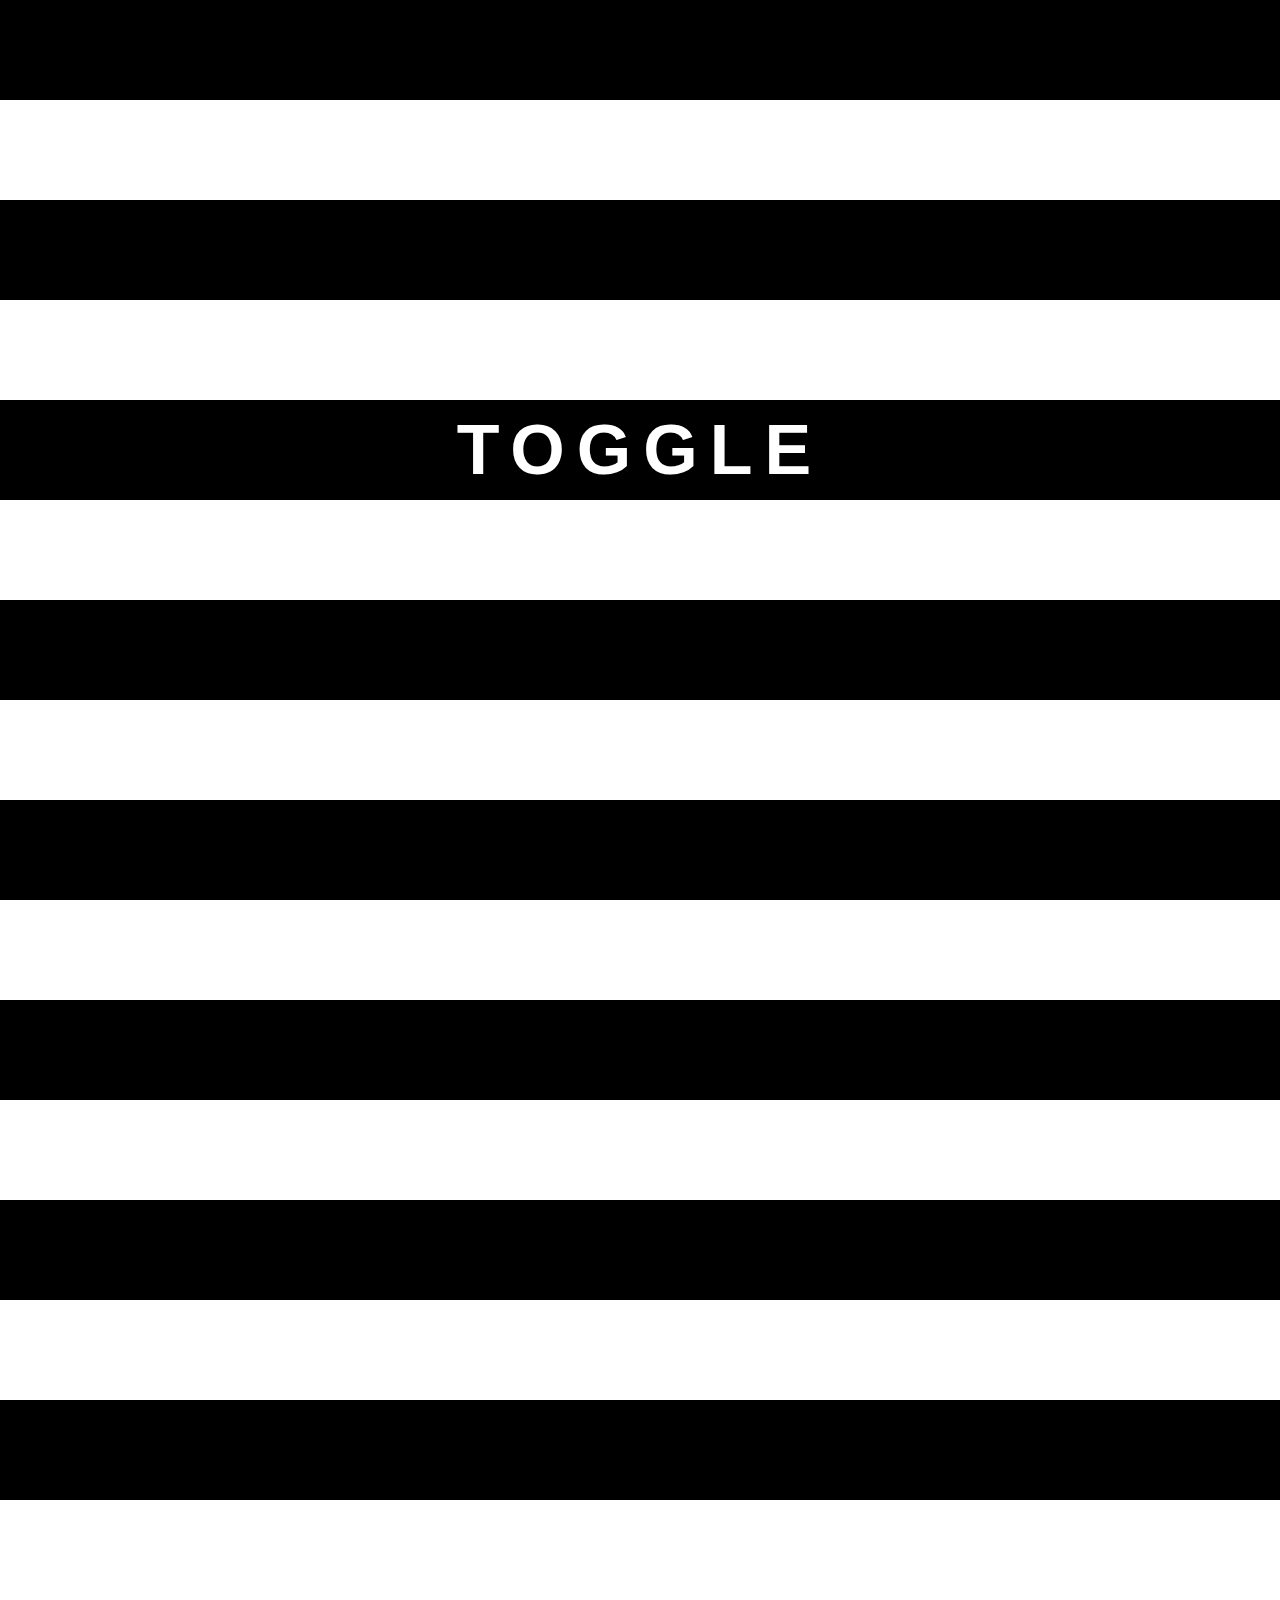
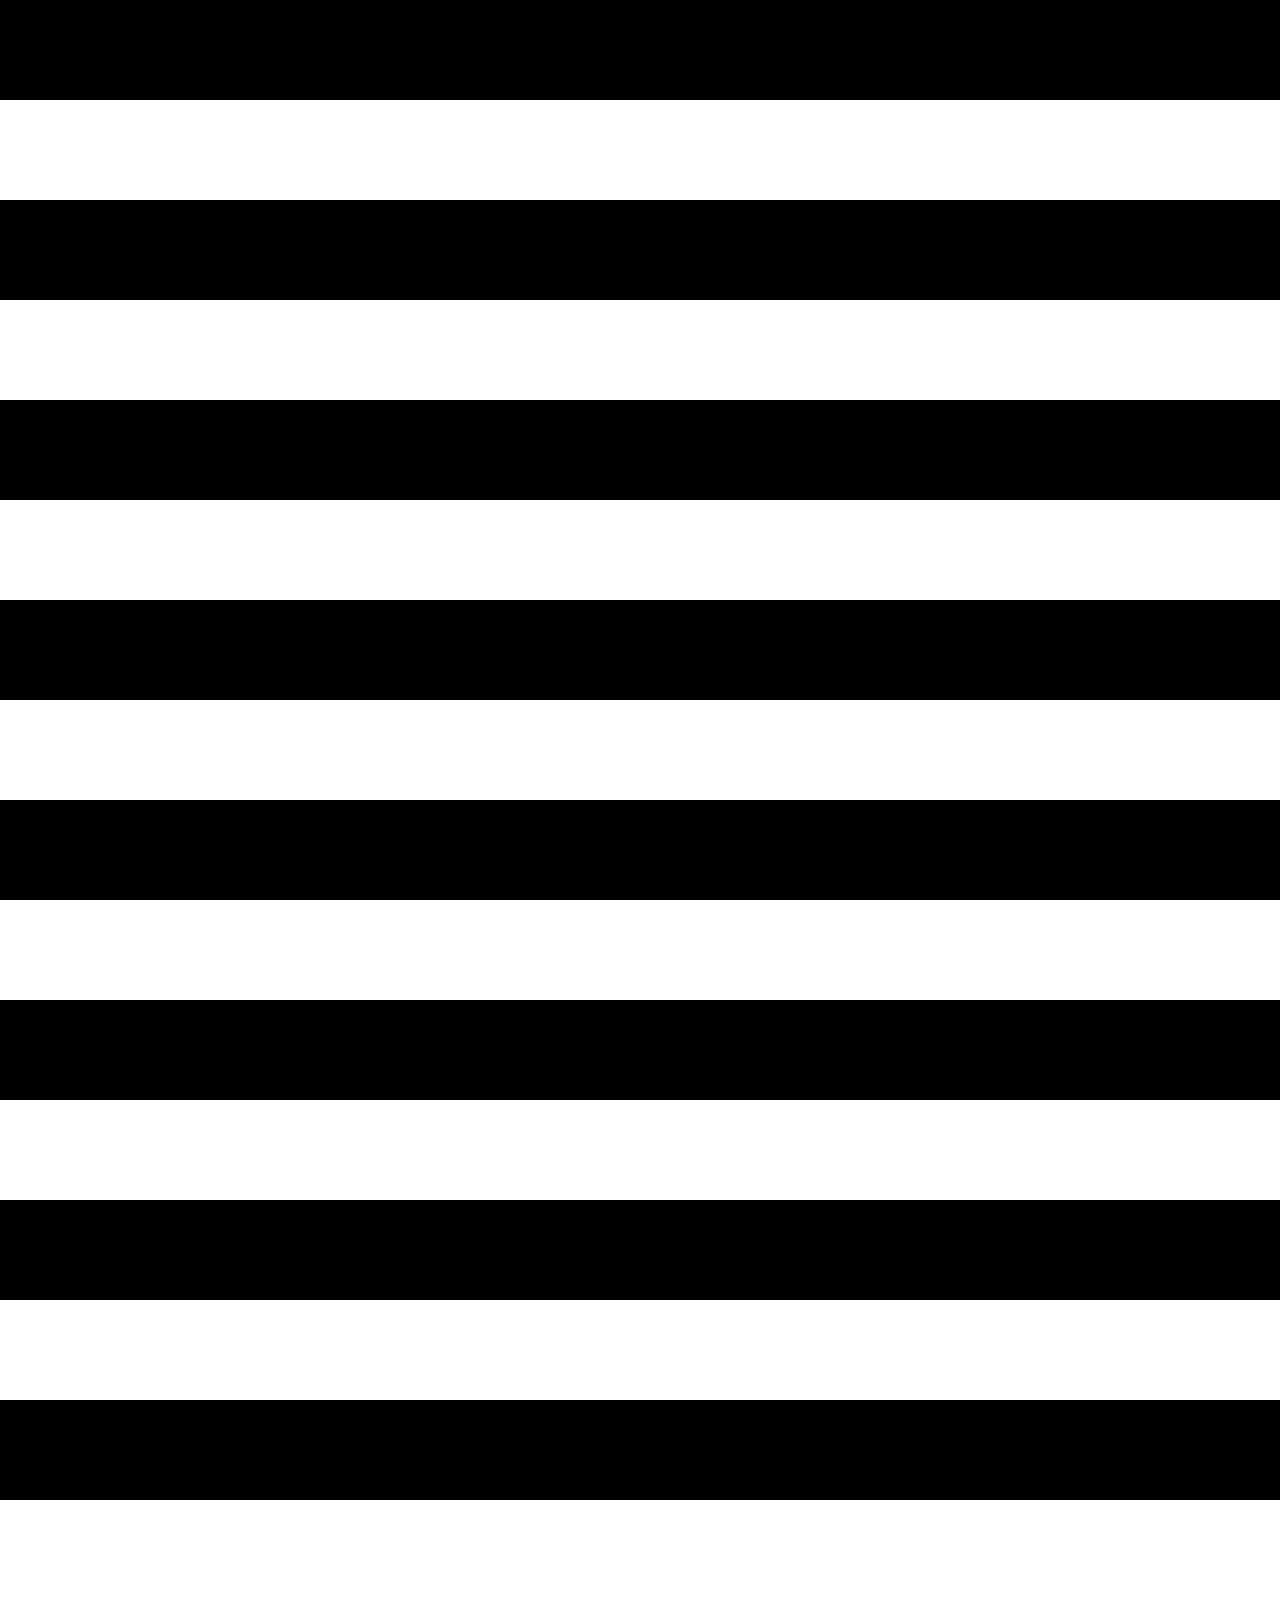
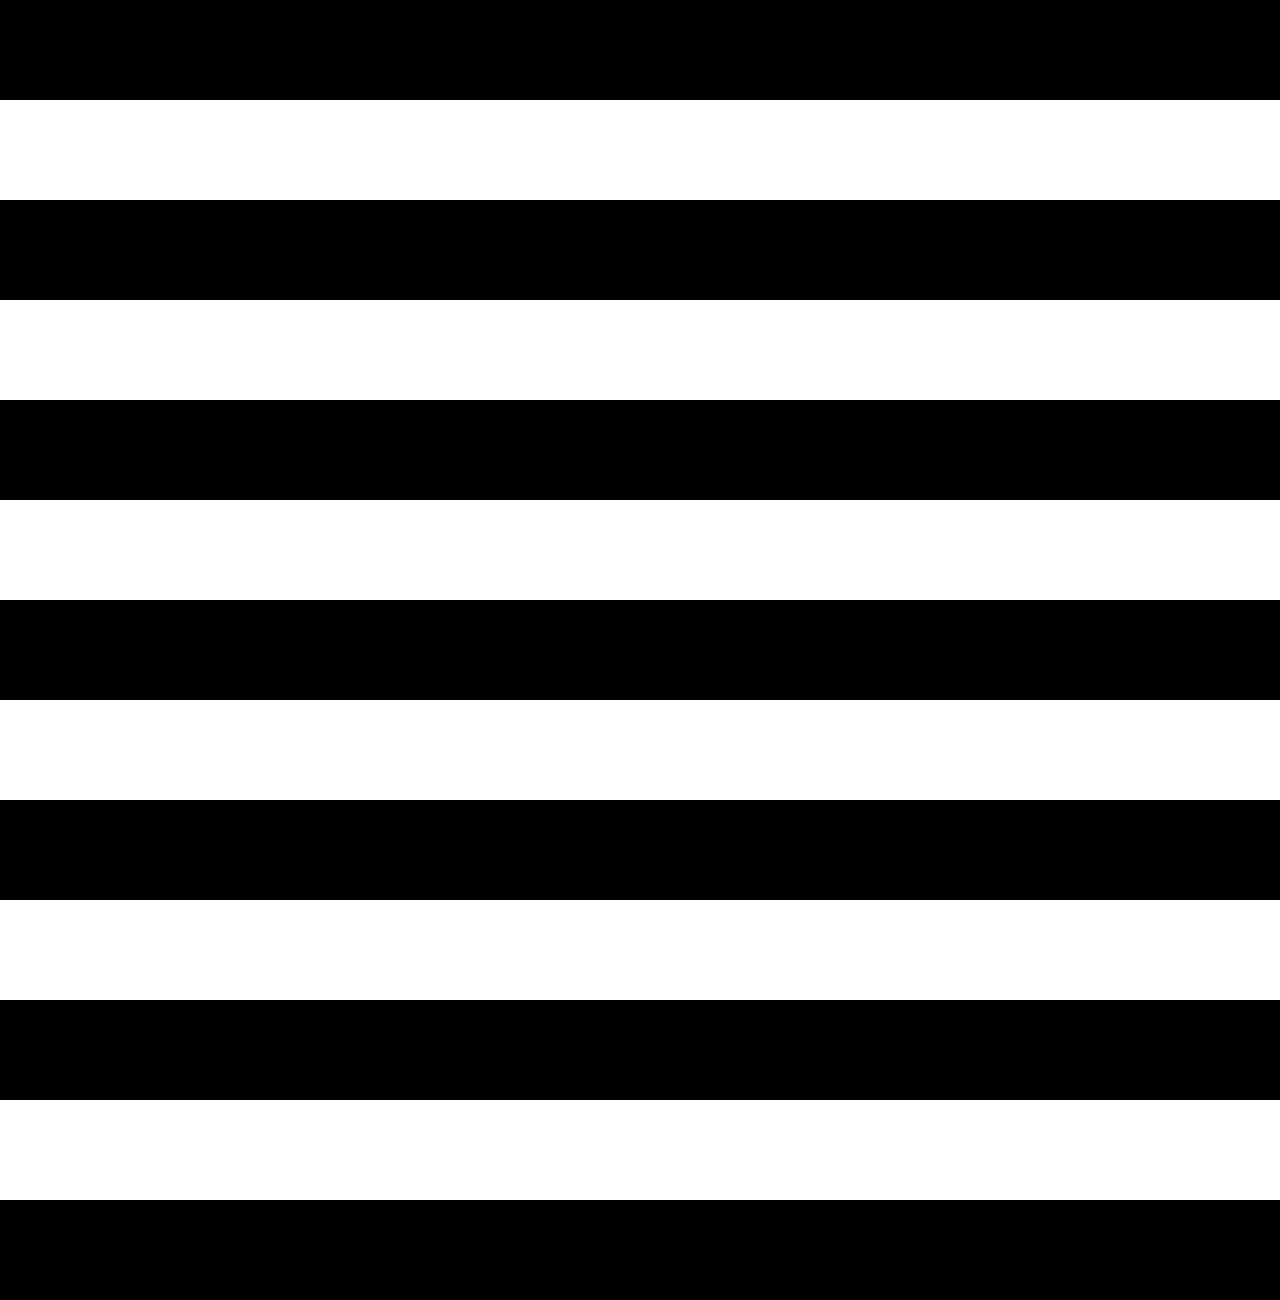
<file: index.html>
<!DOCTYPE html>
<html lang="en">
<head>
  <meta charset="UTF-8">
  <meta name="viewport" content="width=device-width, initial-scale=1.0">
  <title>TOGGLE</title>
  <link rel="stylesheet" href="blend.css">
</head>
<body>

  <div class="toggle-text">TOGGLE</div>

  <!-- Optional tall sections so you can scroll and see the effect -->
  <section></section>
  <section></section>
  <section></section>
  <section></section>
  <section></section>

</body>
</html>
</file>
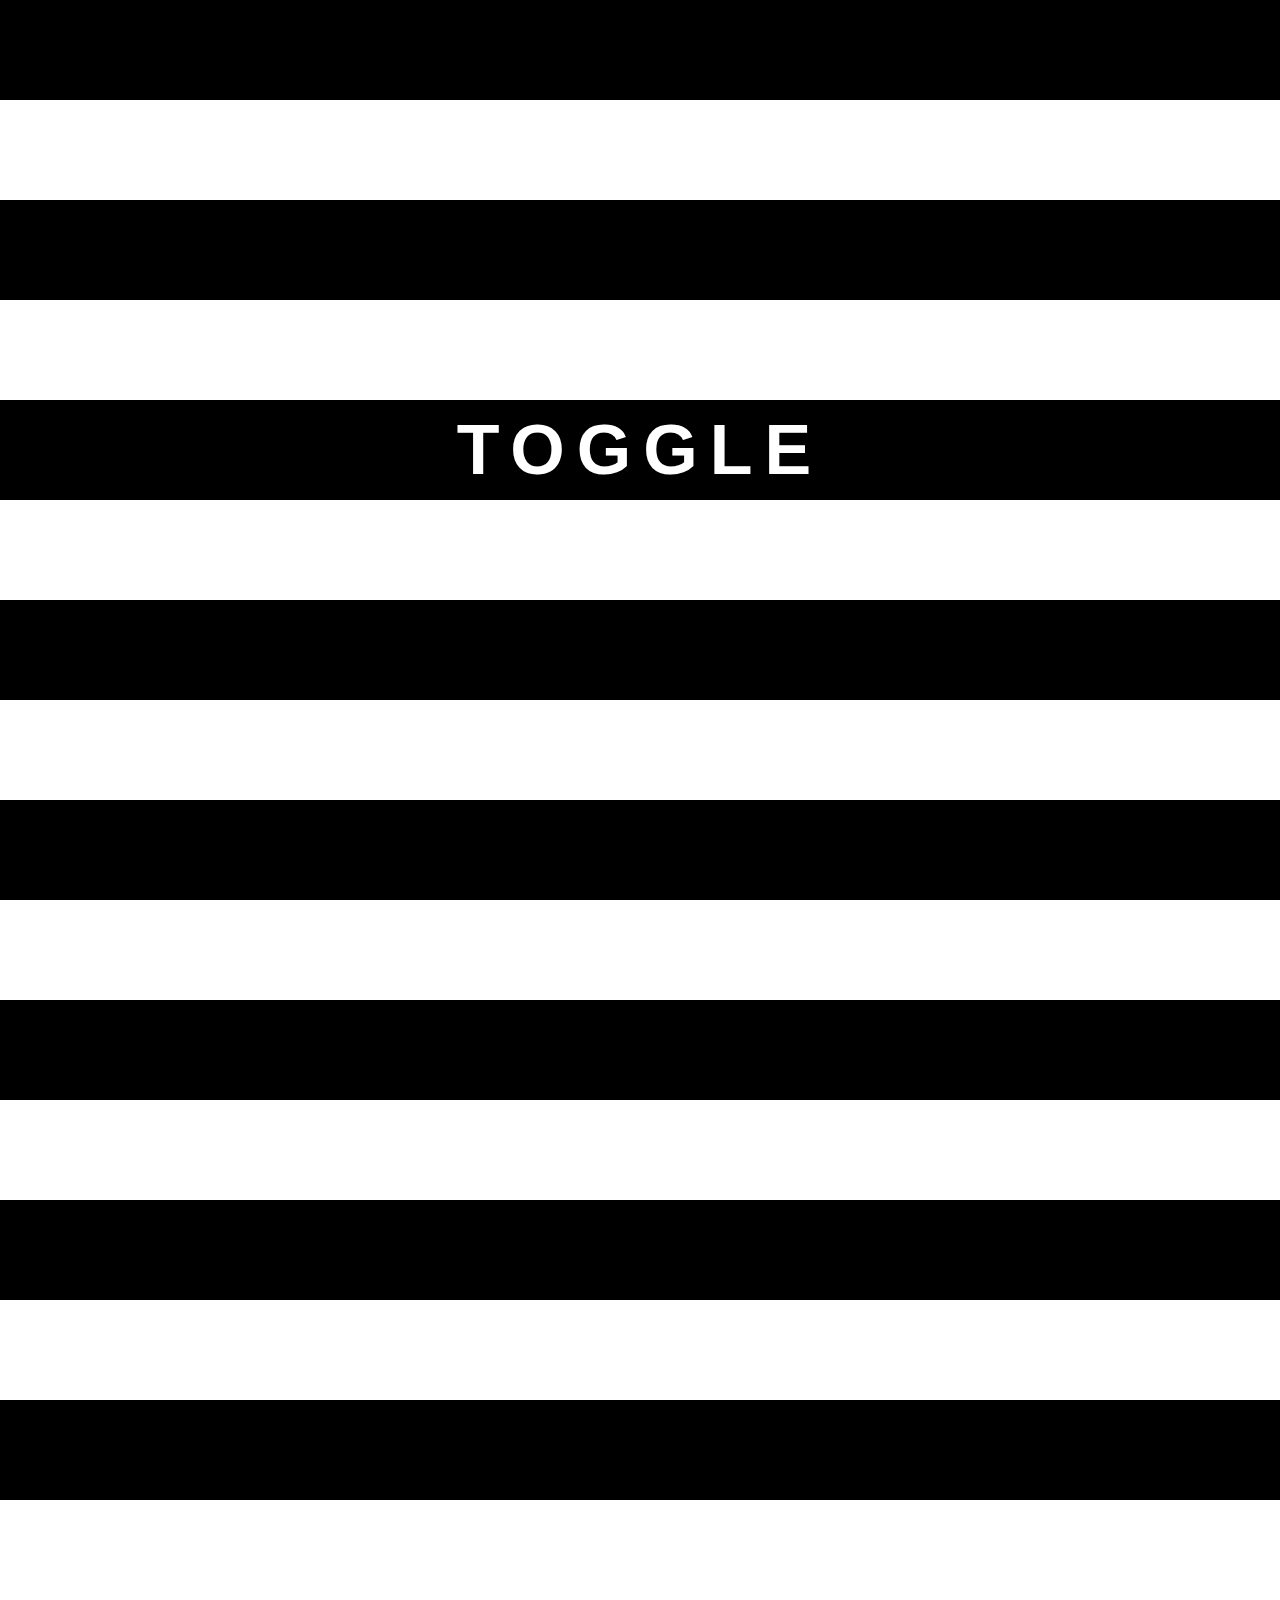
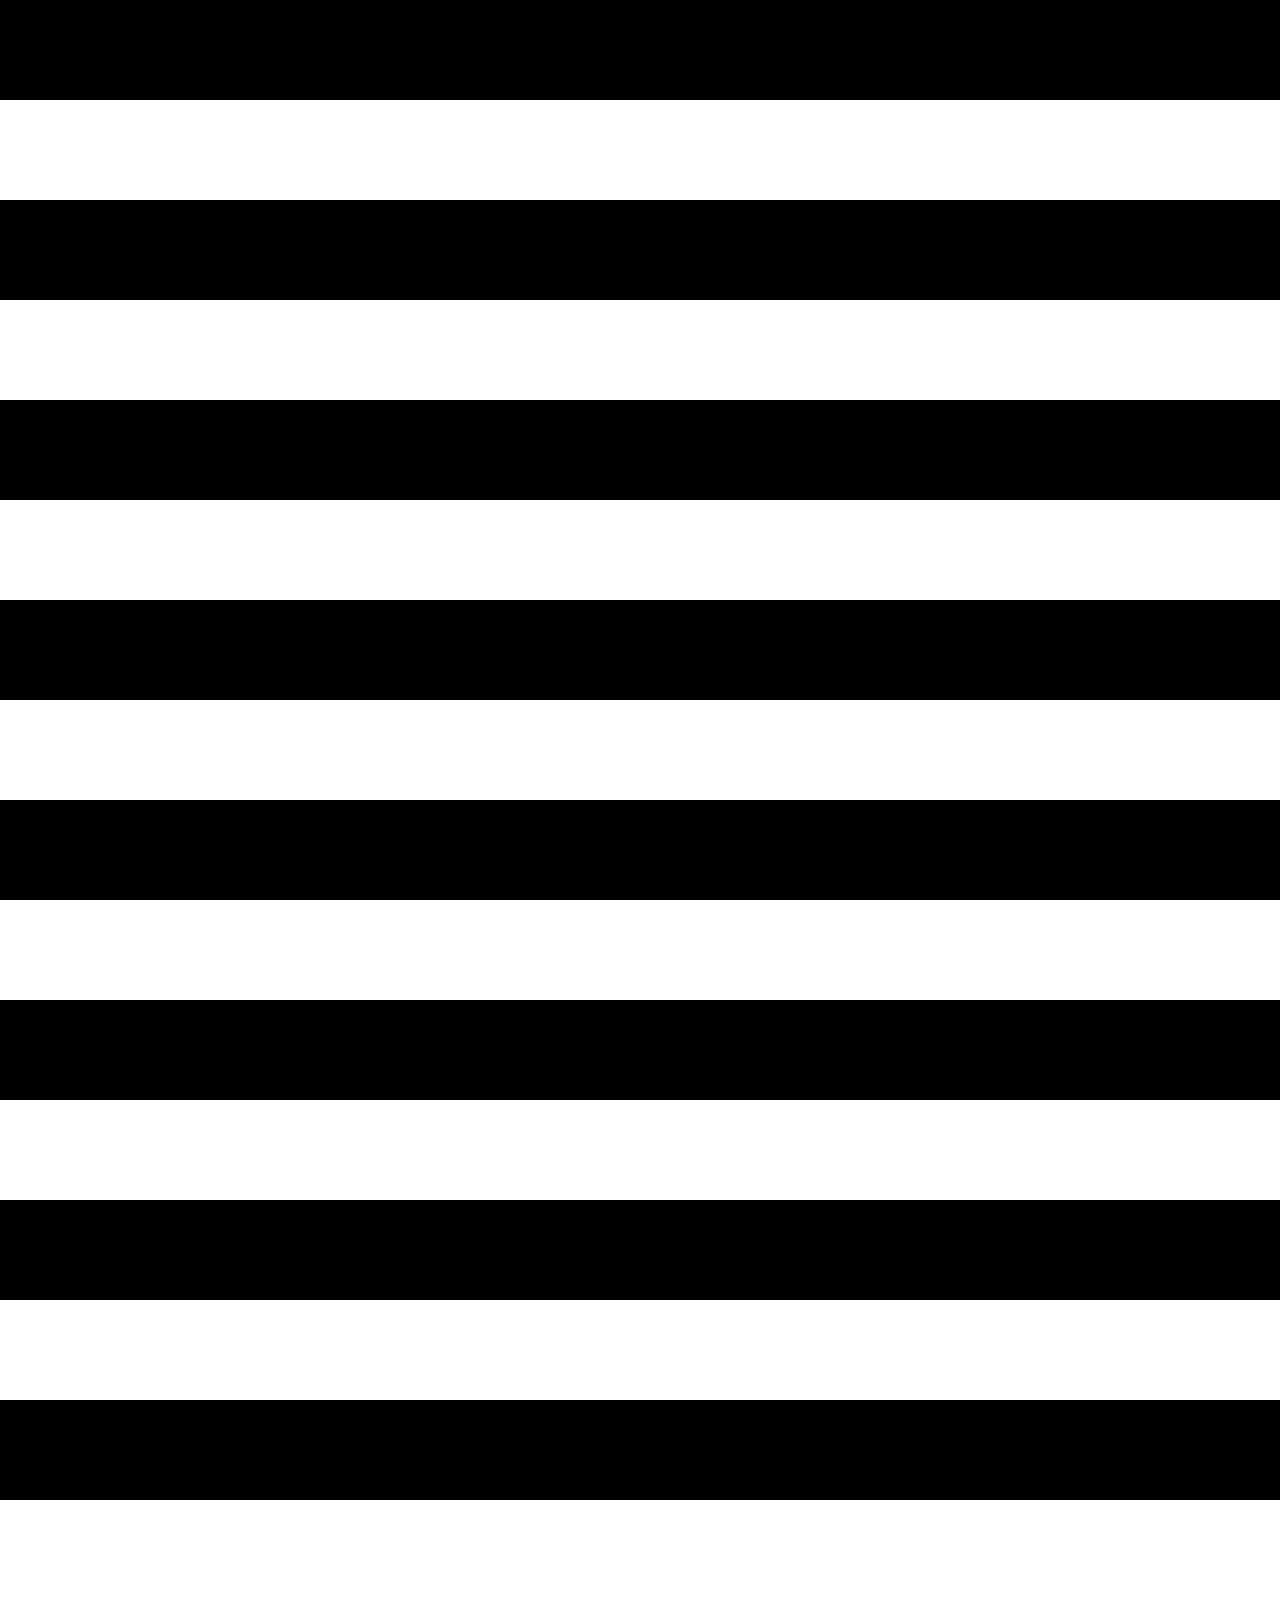
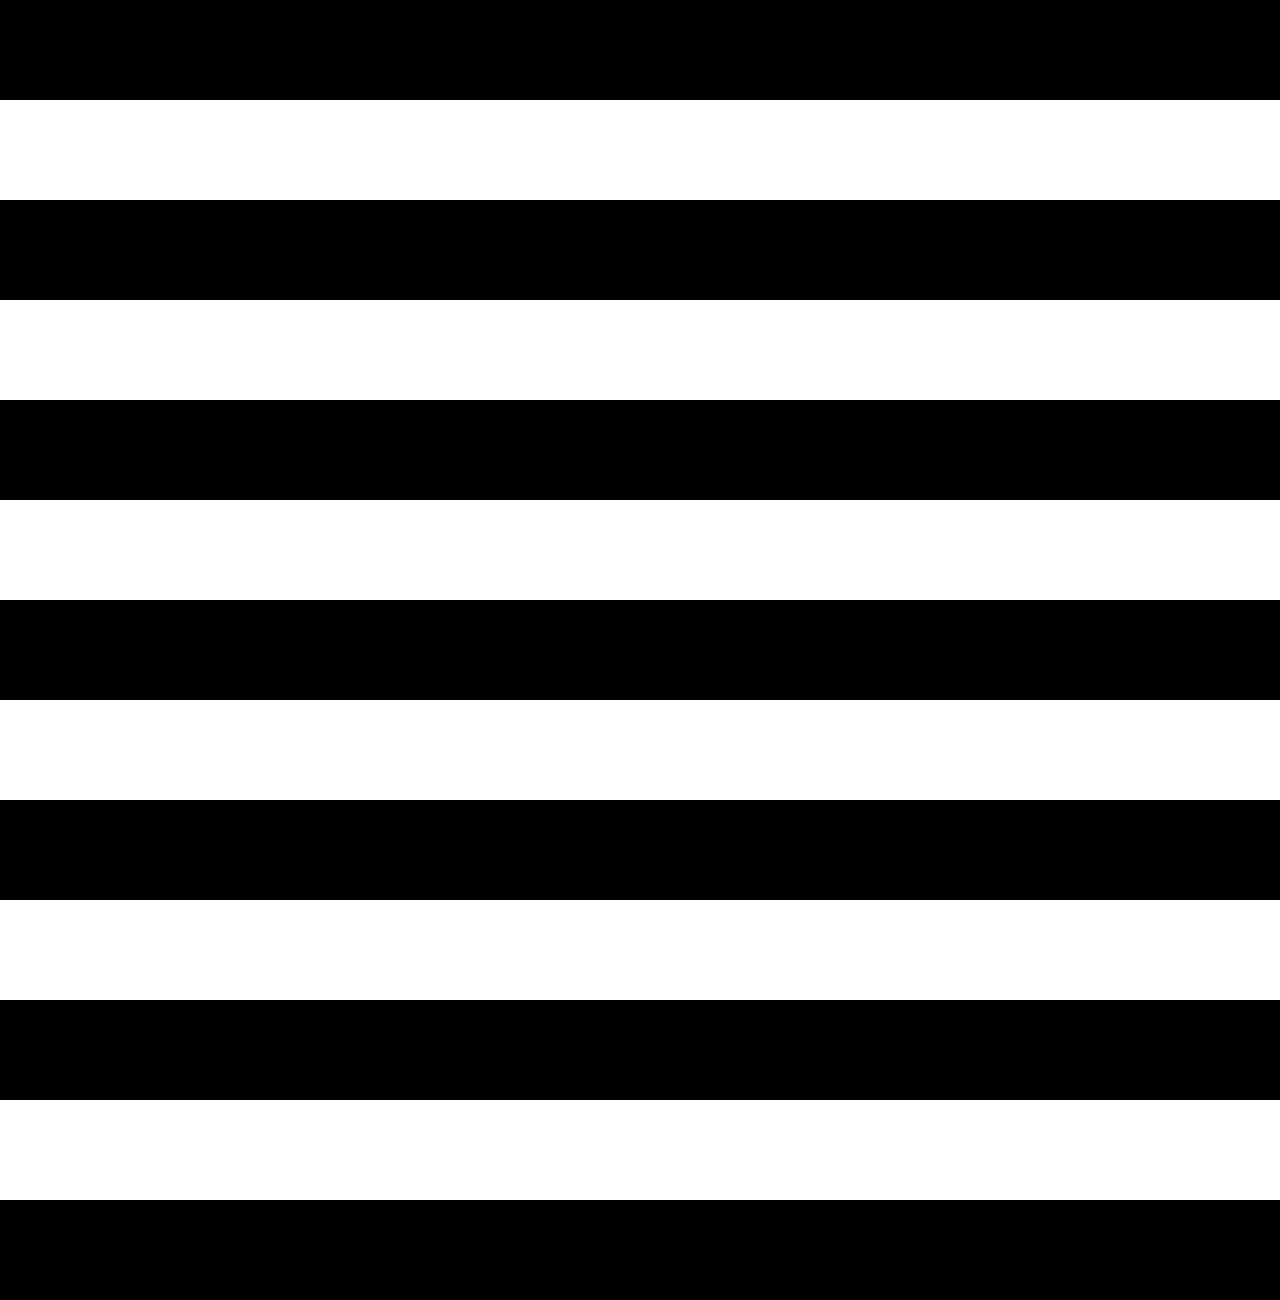
<file: blend.html>
<!DOCTYPE html>
<html lang="en">
<head>
  <meta charset="UTF-8">
  <meta name="viewport" content="width=device-width, initial-scale=1.0">
  <title>TOGGLE</title>
  <link rel="stylesheet" href="blend.css">
</head>
<body>

  <div class="toggle-text">TOGGLE</div>

  <!-- Optional tall sections so you can scroll and see the effect -->
  <section></section>
  <section></section>
  <section></section>
  <section></section>
  <section></section>

</body>
</html>
</file>
<file: blend.css>
* {
  margin: 0;
  padding: 0;
  box-sizing: border-box;
}

html, body {
  height: 100%;
  overflow-x: hidden;
}

body {
  min-height: 500vh; /* Makes the page very tall for scrolling */
  background: repeating-linear-gradient(
    to bottom,
    #000 0px,
    #000 100px,
    #fff 100px,
    #fff 200px
  );
  background-size: 100% 200px;
  margin: 0;
}

/* Fixed centered text that auto-toggles color */
.toggle-text {
  position: fixed;
  top: 50%;
  left: 50%;
  transform: translate(-50%, -50%);
  font-family: 'Arial Black', Arial, sans-serif;
  font-size: 70px; /* change to your preference */
  font-weight: 900;
  letter-spacing: 12px;
  text-transform: uppercase;
  color: white;
  mix-blend-mode: difference; /* This creates the magic toggle effect */
  pointer-events: none;
  z-index: 1000;
  user-select: none;
  text-shadow: 6px 6px 20px rgba(0, 0, 0, 0.7);
}

/* Optional: just some spacing between sections */
section {
  height: 100vh;
}
</file>
